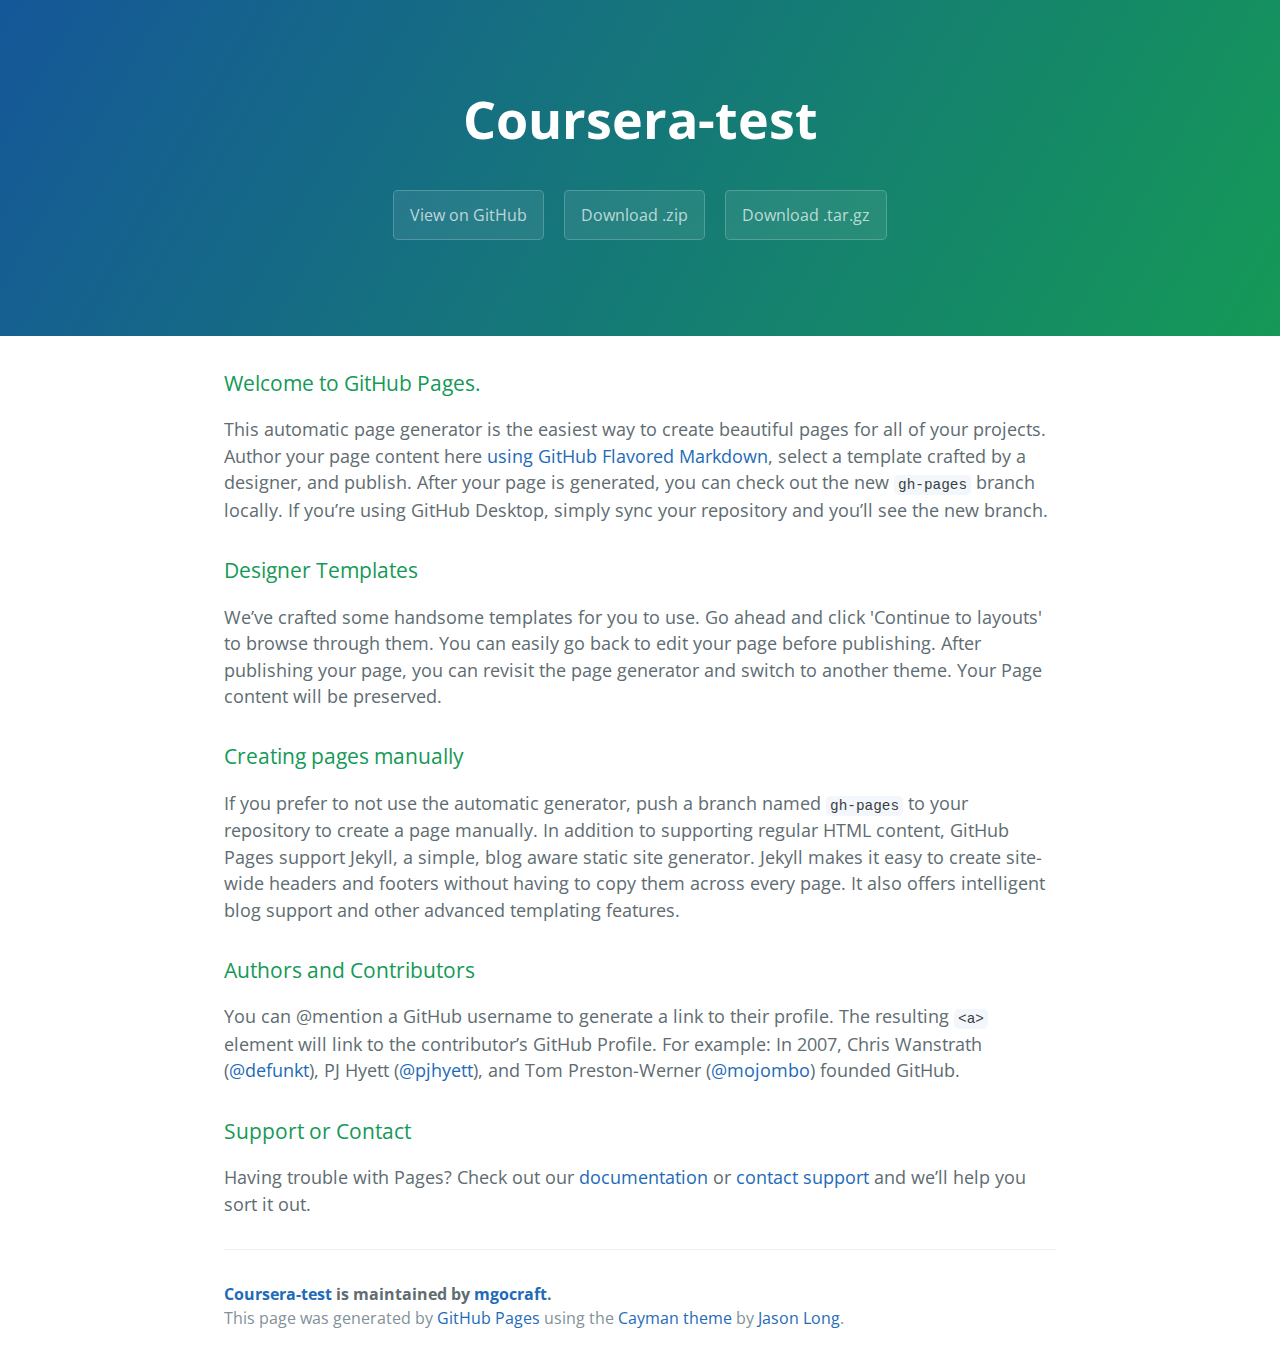
<file: index.html>
<!DOCTYPE html>
<html lang="en-us">
  <head>
    <meta charset="UTF-8">
    <title>Coursera-test by mgocraft</title>
    <meta name="viewport" content="width=device-width, initial-scale=1">
    <link rel="stylesheet" type="text/css" href="stylesheets/normalize.css" media="screen">
    <link href='https://fonts.googleapis.com/css?family=Open+Sans:400,700' rel='stylesheet' type='text/css'>
    <link rel="stylesheet" type="text/css" href="stylesheets/stylesheet.css" media="screen">
    <link rel="stylesheet" type="text/css" href="stylesheets/github-light.css" media="screen">
  </head>
  <body>
    <section class="page-header">
      <h1 class="project-name">Coursera-test</h1>
      <h2 class="project-tagline"></h2>
      <a href="https://github.com/mgocraft/coursera-test" class="btn">View on GitHub</a>
      <a href="https://github.com/mgocraft/coursera-test/zipball/master" class="btn">Download .zip</a>
      <a href="https://github.com/mgocraft/coursera-test/tarball/master" class="btn">Download .tar.gz</a>
    </section>

    <section class="main-content">
      <h3>
<a id="welcome-to-github-pages" class="anchor" href="#welcome-to-github-pages" aria-hidden="true"><span aria-hidden="true" class="octicon octicon-link"></span></a>Welcome to GitHub Pages.</h3>

<p>This automatic page generator is the easiest way to create beautiful pages for all of your projects. Author your page content here <a href="https://guides.github.com/features/mastering-markdown/">using GitHub Flavored Markdown</a>, select a template crafted by a designer, and publish. After your page is generated, you can check out the new <code>gh-pages</code> branch locally. If you’re using GitHub Desktop, simply sync your repository and you’ll see the new branch.</p>

<h3>
<a id="designer-templates" class="anchor" href="#designer-templates" aria-hidden="true"><span aria-hidden="true" class="octicon octicon-link"></span></a>Designer Templates</h3>

<p>We’ve crafted some handsome templates for you to use. Go ahead and click 'Continue to layouts' to browse through them. You can easily go back to edit your page before publishing. After publishing your page, you can revisit the page generator and switch to another theme. Your Page content will be preserved.</p>

<h3>
<a id="creating-pages-manually" class="anchor" href="#creating-pages-manually" aria-hidden="true"><span aria-hidden="true" class="octicon octicon-link"></span></a>Creating pages manually</h3>

<p>If you prefer to not use the automatic generator, push a branch named <code>gh-pages</code> to your repository to create a page manually. In addition to supporting regular HTML content, GitHub Pages support Jekyll, a simple, blog aware static site generator. Jekyll makes it easy to create site-wide headers and footers without having to copy them across every page. It also offers intelligent blog support and other advanced templating features.</p>

<h3>
<a id="authors-and-contributors" class="anchor" href="#authors-and-contributors" aria-hidden="true"><span aria-hidden="true" class="octicon octicon-link"></span></a>Authors and Contributors</h3>

<p>You can @mention a GitHub username to generate a link to their profile. The resulting <code>&lt;a&gt;</code> element will link to the contributor’s GitHub Profile. For example: In 2007, Chris Wanstrath (<a href="https://github.com/defunkt" class="user-mention">@defunkt</a>), PJ Hyett (<a href="https://github.com/pjhyett" class="user-mention">@pjhyett</a>), and Tom Preston-Werner (<a href="https://github.com/mojombo" class="user-mention">@mojombo</a>) founded GitHub.</p>

<h3>
<a id="support-or-contact" class="anchor" href="#support-or-contact" aria-hidden="true"><span aria-hidden="true" class="octicon octicon-link"></span></a>Support or Contact</h3>

<p>Having trouble with Pages? Check out our <a href="https://help.github.com/pages">documentation</a> or <a href="https://github.com/contact">contact support</a> and we’ll help you sort it out.</p>

      <footer class="site-footer">
        <span class="site-footer-owner"><a href="https://github.com/mgocraft/coursera-test">Coursera-test</a> is maintained by <a href="https://github.com/mgocraft">mgocraft</a>.</span>

        <span class="site-footer-credits">This page was generated by <a href="https://pages.github.com">GitHub Pages</a> using the <a href="https://github.com/jasonlong/cayman-theme">Cayman theme</a> by <a href="https://twitter.com/jasonlong">Jason Long</a>.</span>
      </footer>

    </section>

  
  </body>
</html>
</file>
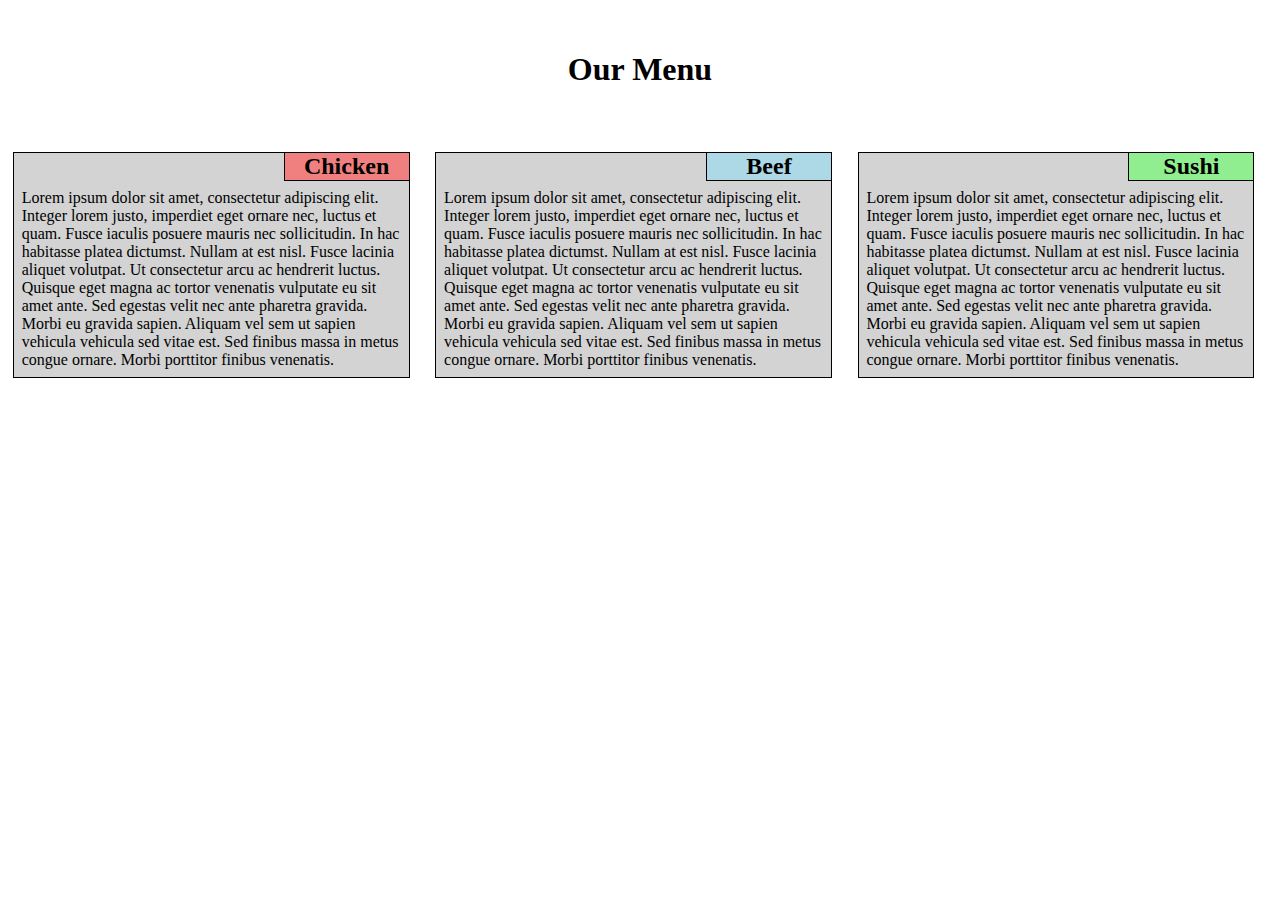
<file: module2-solution/index.html>
<!DOCTYPE html>
<html>
<head>
<meta charset="utf-8">
<meta name="viewport" content="width=device-width, initial-scale=1">
<title>Assignment Solution for Module 2</title>
<link rel="stylesheet" type="text/css" href="css/stylesheet.css">
</head>
<body>
	<h1>Our Menu</h1>
	<div class = "row">
		<div class = "col-lg-1 col-md-1 col-sm-1">
			<section>
				<h2 id = 'chicken'>Chicken</h2>
				<p>Lorem ipsum dolor sit amet, consectetur adipiscing elit. Integer lorem justo, imperdiet eget ornare nec, luctus et quam. Fusce iaculis posuere mauris nec sollicitudin. In hac habitasse platea dictumst. Nullam at est nisl. Fusce lacinia aliquet volutpat. Ut consectetur arcu ac hendrerit luctus. Quisque eget magna ac tortor venenatis vulputate eu sit amet ante. Sed egestas velit nec ante pharetra gravida. Morbi eu gravida sapien. Aliquam vel sem ut sapien vehicula vehicula sed vitae est. Sed finibus massa in metus congue ornare. Morbi porttitor finibus venenatis.</p>
			</section>
		</div>
		<div class = "col-lg-1 col-md-1 col-sm-1">
			<section>
				<h2 id = "beef">Beef</h2>
				<p>Lorem ipsum dolor sit amet, consectetur adipiscing elit. Integer lorem justo, imperdiet eget ornare nec, luctus et quam. Fusce iaculis posuere mauris nec sollicitudin. In hac habitasse platea dictumst. Nullam at est nisl. Fusce lacinia aliquet volutpat. Ut consectetur arcu ac hendrerit luctus. Quisque eget magna ac tortor venenatis vulputate eu sit amet ante. Sed egestas velit nec ante pharetra gravida. Morbi eu gravida sapien. Aliquam vel sem ut sapien vehicula vehicula sed vitae est. Sed finibus massa in metus congue ornare. Morbi porttitor finibus venenatis.</p>
			</section>
		</div>
		<div class = "col-lg-1 col-md-2 col-sm-1">

			<section>
				<h2 id ="fish">Sushi</h2>
				<p>Lorem ipsum dolor sit amet, consectetur adipiscing elit. Integer lorem justo, imperdiet eget ornare nec, luctus et quam. Fusce iaculis posuere mauris nec sollicitudin. In hac habitasse platea dictumst. Nullam at est nisl. Fusce lacinia aliquet volutpat. Ut consectetur arcu ac hendrerit luctus. Quisque eget magna ac tortor venenatis vulputate eu sit amet ante. Sed egestas velit nec ante pharetra gravida. Morbi eu gravida sapien. Aliquam vel sem ut sapien vehicula vehicula sed vitae est. Sed finibus massa in metus congue ornare. Morbi porttitor finibus venenatis.</p>
				</section>
		</div>
	</div>
</body>
</file>
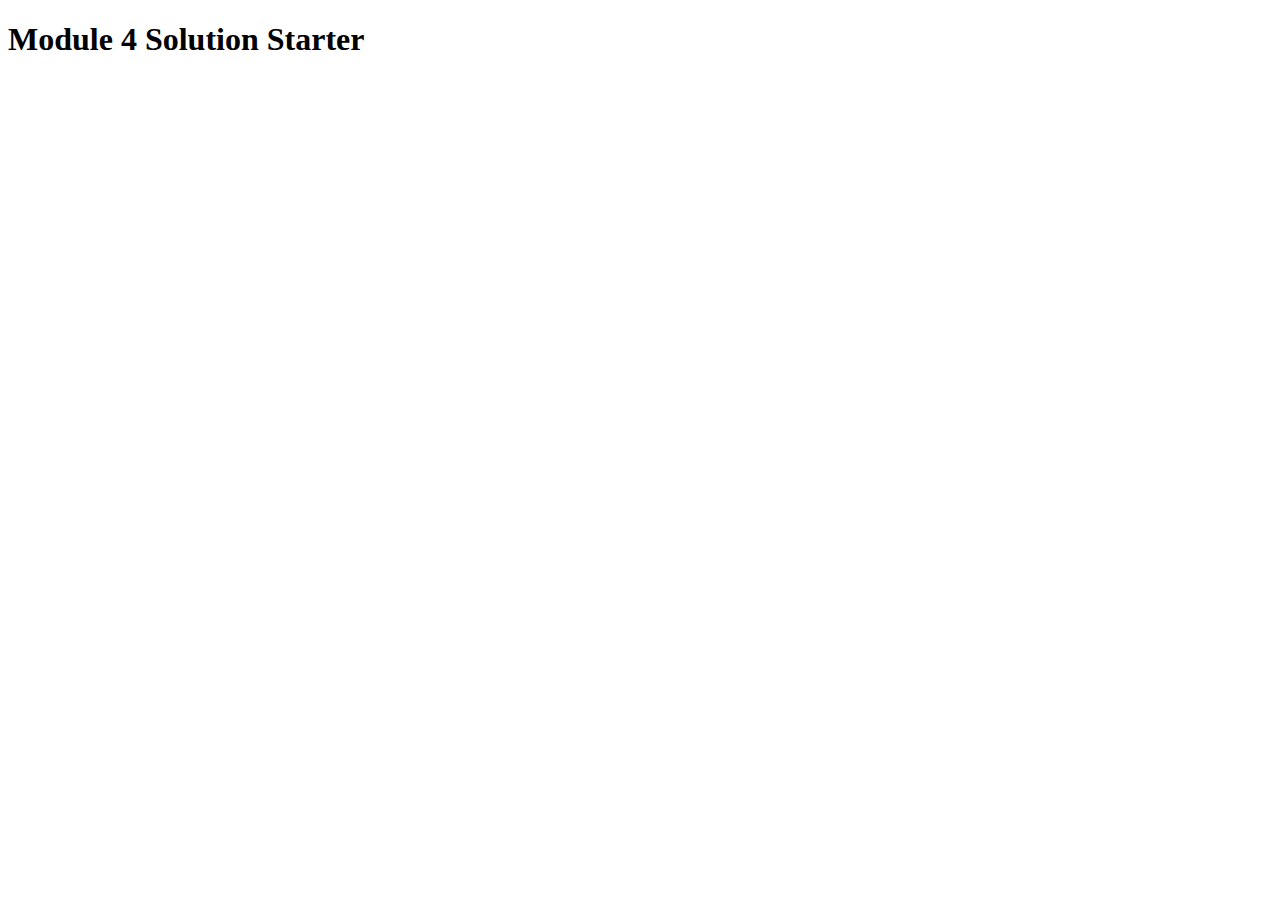
<file: module4-solution/index.html>
<!DOCTYPE html>
<html>
<head>
  <meta charset="utf-8">
  <title>Module 4 Solution Starter</title>
  <script src="SpeakHello.js"></script>
  <script src="SpeakGoodBye.js"></script>
  <script src="script.js"></script>
</head>
<body>
  <h1>Module 4 Solution Starter</h1>
</body>
</html>
</file>
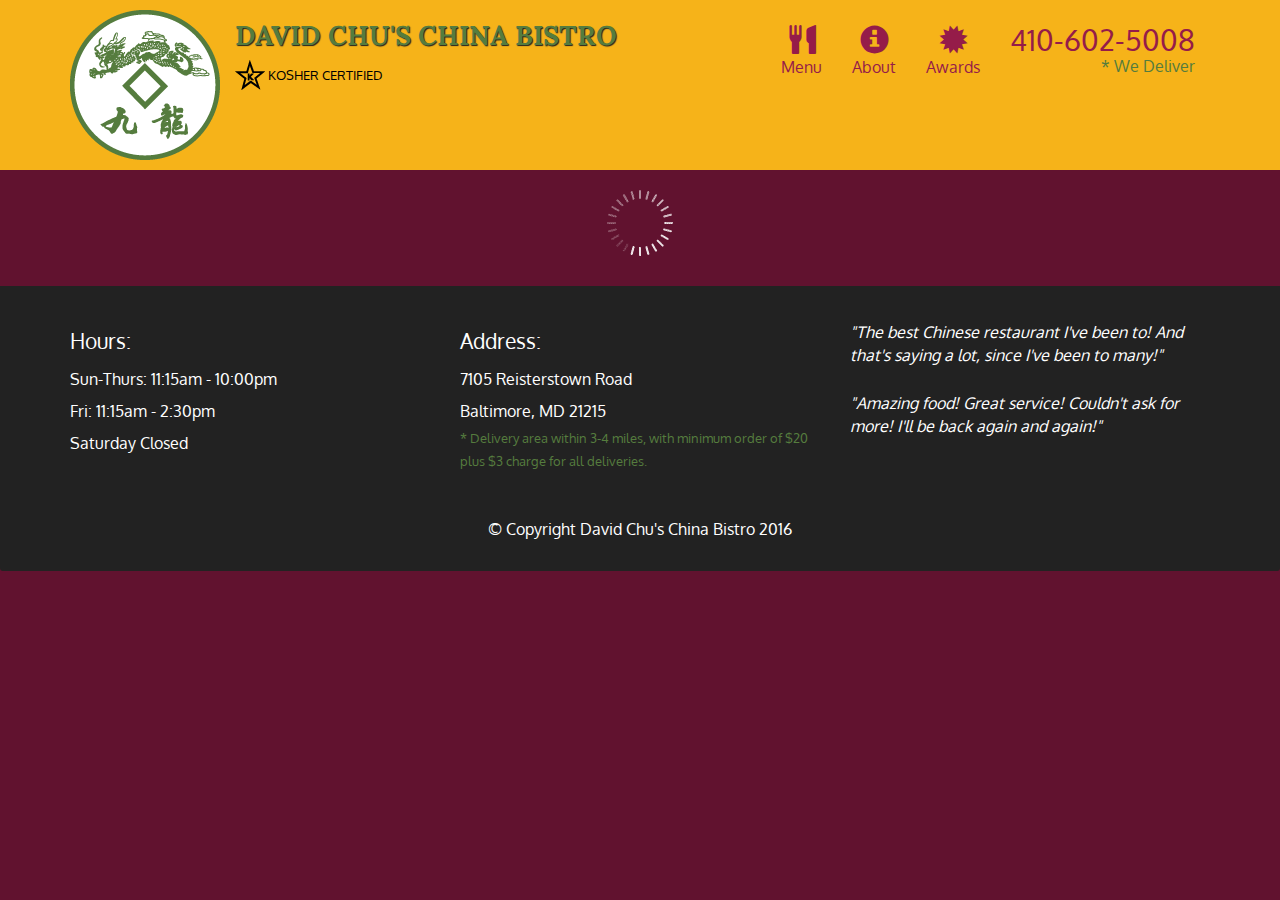
<file: module5-solution/index.html>
<!doctype html>
<html lang="en">
  <head>
    <meta charset="utf-8">
    <meta http-equiv="X-UA-Compatible" content="IE=edge">
    <meta name="viewport" content="width=device-width, initial-scale=1">
    <title>David Chu's China Bistro</title>
    <link rel="stylesheet" href="css/bootstrap.min.css">
    <link rel="stylesheet" href="css/styles.css">
    <link href='https://fonts.googleapis.com/css?family=Oxygen:400,300,700' rel='stylesheet' type='text/css'>
    <link href='https://fonts.googleapis.com/css?family=Lora' rel='stylesheet' type='text/css'>
  </head>
<body>
  <header>
    <nav id="header-nav" class="navbar navbar-default">
      <div class="container">
        <div class="navbar-header">
          <a href="index.html" class="pull-left visible-md visible-lg">
            <div id="logo-img" alt="Logo image"></div>
          </a>

          <div class="navbar-brand">
            <a href="index.html"><h1>David Chu's China Bistro</h1></a>
            <p>
              <img src="images/star-k-logo.png" alt="Kosher certification">
              <span>Kosher Certified</span>
            </p>
          </div>

          <button id="navbarToggle" type="button" class="navbar-toggle collapsed" data-toggle="collapse" data-target="#collapsable-nav" aria-expanded="false">
            <span class="sr-only">Toggle navigation</span>
            <span class="icon-bar"></span>
            <span class="icon-bar"></span>
            <span class="icon-bar"></span>
          </button>
        </div>
        
        <div id="collapsable-nav" class="collapse navbar-collapse">
           <ul id="nav-list" class="nav navbar-nav navbar-right">
            <li id="navHomeButton" class="visible-xs active">
              <a href="index.html">
                <span class="glyphicon glyphicon-home"></span> Home</a>
            </li>
            <li id="navMenuButton">
              <a href="#" onclick="$dc.loadMenuCategories();">
                <span class="glyphicon glyphicon-cutlery"></span><br class="hidden-xs"> Menu</a>
            </li>
            <li>
              <a href="#">
                <span class="glyphicon glyphicon-info-sign"></span><br class="hidden-xs"> About</a>
            </li>
            <li>
              <a href="#">
                <span class="glyphicon glyphicon-certificate"></span><br class="hidden-xs"> Awards</a>
            </li>
            <li id="phone" class="hidden-xs">
              <a href="tel:410-602-5008">
                <span>410-602-5008</span></a><div>* We Deliver</div>
            </li>
          </ul><!-- #nav-list -->
        </div><!-- .collapse .navbar-collapse -->
      </div><!-- .container -->
    </nav><!-- #header-nav -->
  </header>

  <div id="call-btn" class="visible-xs">
    <a class="btn" href="tel:410-602-5008">
    <span class="glyphicon glyphicon-earphone"></span>
    410-602-5008
    </a>
  </div>
  <div id="xs-deliver" class="text-center visible-xs">* We Deliver</div>

  <div id="main-content" class="container"></div>

  <footer class="panel-footer">
    <div class="container">
      <div class="row">
        <section id="hours" class="col-sm-4">
          <span>Hours:</span><br>
          Sun-Thurs: 11:15am - 10:00pm<br>
          Fri: 11:15am - 2:30pm<br>
          Saturday Closed
          <hr class="visible-xs">
        </section>
        <section id="address" class="col-sm-4">
          <span>Address:</span><br>
          7105 Reisterstown Road<br>
          Baltimore, MD 21215
          <p>* Delivery area within 3-4 miles, with minimum order of $20 plus $3 charge for all deliveries.</p>
          <hr class="visible-xs">
        </section>
        <section id="testimonials" class="col-sm-4">
          <p>"The best Chinese restaurant I've been to! And that's saying a lot, since I've been to many!"</p>
          <p>"Amazing food! Great service! Couldn't ask for more! I'll be back again and again!"</p>
        </section>
      </div>
      <div class="text-center">&copy; Copyright David Chu's China Bistro 2016</div>
    </div>
  </footer>

  <!-- jQuery (Bootstrap JS plugins depend on it) -->
  <script src="js/jquery-2.1.4.min.js"></script>
  <script src="js/bootstrap.min.js"></script>
  <script src="js/ajax-utils.js"></script>
  <script src="js/script.js"></script>
</body>
</html>
</file>
<file: stylesheets/stylesheet.css>
* {
  box-sizing: border-box; }

body {
  padding: 0;
  margin: 0;
  font-family: "Open Sans", "Helvetica Neue", Helvetica, Arial, sans-serif;
  font-size: 16px;
  line-height: 1.5;
  color: #606c71; }

a {
  color: #1e6bb8;
  text-decoration: none; }
  a:hover {
    text-decoration: underline; }

.btn {
  display: inline-block;
  margin-bottom: 1rem;
  color: rgba(255, 255, 255, 0.7);
  background-color: rgba(255, 255, 255, 0.08);
  border-color: rgba(255, 255, 255, 0.2);
  border-style: solid;
  border-width: 1px;
  border-radius: 0.3rem;
  transition: color 0.2s, background-color 0.2s, border-color 0.2s; }
  .btn + .btn {
    margin-left: 1rem; }

.btn:hover {
  color: rgba(255, 255, 255, 0.8);
  text-decoration: none;
  background-color: rgba(255, 255, 255, 0.2);
  border-color: rgba(255, 255, 255, 0.3); }

@media screen and (min-width: 64em) {
  .btn {
    padding: 0.75rem 1rem; } }

@media screen and (min-width: 42em) and (max-width: 64em) {
  .btn {
    padding: 0.6rem 0.9rem;
    font-size: 0.9rem; } }

@media screen and (max-width: 42em) {
  .btn {
    display: block;
    width: 100%;
    padding: 0.75rem;
    font-size: 0.9rem; }
    .btn + .btn {
      margin-top: 1rem;
      margin-left: 0; } }

.page-header {
  color: #fff;
  text-align: center;
  background-color: #159957;
  background-image: linear-gradient(120deg, #155799, #159957); }

@media screen and (min-width: 64em) {
  .page-header {
    padding: 5rem 6rem; } }

@media screen and (min-width: 42em) and (max-width: 64em) {
  .page-header {
    padding: 3rem 4rem; } }

@media screen and (max-width: 42em) {
  .page-header {
    padding: 2rem 1rem; } }

.project-name {
  margin-top: 0;
  margin-bottom: 0.1rem; }

@media screen and (min-width: 64em) {
  .project-name {
    font-size: 3.25rem; } }

@media screen and (min-width: 42em) and (max-width: 64em) {
  .project-name {
    font-size: 2.25rem; } }

@media screen and (max-width: 42em) {
  .project-name {
    font-size: 1.75rem; } }

.project-tagline {
  margin-bottom: 2rem;
  font-weight: normal;
  opacity: 0.7; }

@media screen and (min-width: 64em) {
  .project-tagline {
    font-size: 1.25rem; } }

@media screen and (min-width: 42em) and (max-width: 64em) {
  .project-tagline {
    font-size: 1.15rem; } }

@media screen and (max-width: 42em) {
  .project-tagline {
    font-size: 1rem; } }

.main-content :first-child {
  margin-top: 0; }
.main-content img {
  max-width: 100%; }
.main-content h1, .main-content h2, .main-content h3, .main-content h4, .main-content h5, .main-content h6 {
  margin-top: 2rem;
  margin-bottom: 1rem;
  font-weight: normal;
  color: #159957; }
.main-content p {
  margin-bottom: 1em; }
.main-content code {
  padding: 2px 4px;
  font-family: Consolas, "Liberation Mono", Menlo, Courier, monospace;
  font-size: 0.9rem;
  color: #383e41;
  background-color: #f3f6fa;
  border-radius: 0.3rem; }
.main-content pre {
  padding: 0.8rem;
  margin-top: 0;
  margin-bottom: 1rem;
  font: 1rem Consolas, "Liberation Mono", Menlo, Courier, monospace;
  color: #567482;
  word-wrap: normal;
  background-color: #f3f6fa;
  border: solid 1px #dce6f0;
  border-radius: 0.3rem; }
  .main-content pre > code {
    padding: 0;
    margin: 0;
    font-size: 0.9rem;
    color: #567482;
    word-break: normal;
    white-space: pre;
    background: transparent;
    border: 0; }
.main-content .highlight {
  margin-bottom: 1rem; }
  .main-content .highlight pre {
    margin-bottom: 0;
    word-break: normal; }
.main-content .highlight pre, .main-content pre {
  padding: 0.8rem;
  overflow: auto;
  font-size: 0.9rem;
  line-height: 1.45;
  border-radius: 0.3rem; }
.main-content pre code, .main-content pre tt {
  display: inline;
  max-width: initial;
  padding: 0;
  margin: 0;
  overflow: initial;
  line-height: inherit;
  word-wrap: normal;
  background-color: transparent;
  border: 0; }
  .main-content pre code:before, .main-content pre code:after, .main-content pre tt:before, .main-content pre tt:after {
    content: normal; }
.main-content ul, .main-content ol {
  margin-top: 0; }
.main-content blockquote {
  padding: 0 1rem;
  margin-left: 0;
  color: #819198;
  border-left: 0.3rem solid #dce6f0; }
  .main-content blockquote > :first-child {
    margin-top: 0; }
  .main-content blockquote > :last-child {
    margin-bottom: 0; }
.main-content table {
  display: block;
  width: 100%;
  overflow: auto;
  word-break: normal;
  word-break: keep-all; }
  .main-content table th {
    font-weight: bold; }
  .main-content table th, .main-content table td {
    padding: 0.5rem 1rem;
    border: 1px solid #e9ebec; }
.main-content dl {
  padding: 0; }
  .main-content dl dt {
    padding: 0;
    margin-top: 1rem;
    font-size: 1rem;
    font-weight: bold; }
  .main-content dl dd {
    padding: 0;
    margin-bottom: 1rem; }
.main-content hr {
  height: 2px;
  padding: 0;
  margin: 1rem 0;
  background-color: #eff0f1;
  border: 0; }

@media screen and (min-width: 64em) {
  .main-content {
    max-width: 64rem;
    padding: 2rem 6rem;
    margin: 0 auto;
    font-size: 1.1rem; } }

@media screen and (min-width: 42em) and (max-width: 64em) {
  .main-content {
    padding: 2rem 4rem;
    font-size: 1.1rem; } }

@media screen and (max-width: 42em) {
  .main-content {
    padding: 2rem 1rem;
    font-size: 1rem; } }

.site-footer {
  padding-top: 2rem;
  margin-top: 2rem;
  border-top: solid 1px #eff0f1; }

.site-footer-owner {
  display: block;
  font-weight: bold; }

.site-footer-credits {
  color: #819198; }

@media screen and (min-width: 64em) {
  .site-footer {
    font-size: 1rem; } }

@media screen and (min-width: 42em) and (max-width: 64em) {
  .site-footer {
    font-size: 1rem; } }

@media screen and (max-width: 42em) {
  .site-footer {
    font-size: 0.9rem; } }
</file>
<file: stylesheets/github-light.css>
/*
The MIT License (MIT)

Copyright (c) 2016 GitHub, Inc.

Permission is hereby granted, free of charge, to any person obtaining a copy
of this software and associated documentation files (the "Software"), to deal
in the Software without restriction, including without limitation the rights
to use, copy, modify, merge, publish, distribute, sublicense, and/or sell
copies of the Software, and to permit persons to whom the Software is
furnished to do so, subject to the following conditions:

The above copyright notice and this permission notice shall be included in all
copies or substantial portions of the Software.

THE SOFTWARE IS PROVIDED "AS IS", WITHOUT WARRANTY OF ANY KIND, EXPRESS OR
IMPLIED, INCLUDING BUT NOT LIMITED TO THE WARRANTIES OF MERCHANTABILITY,
FITNESS FOR A PARTICULAR PURPOSE AND NONINFRINGEMENT. IN NO EVENT SHALL THE
AUTHORS OR COPYRIGHT HOLDERS BE LIABLE FOR ANY CLAIM, DAMAGES OR OTHER
LIABILITY, WHETHER IN AN ACTION OF CONTRACT, TORT OR OTHERWISE, ARISING FROM,
OUT OF OR IN CONNECTION WITH THE SOFTWARE OR THE USE OR OTHER DEALINGS IN THE
SOFTWARE.

*/

.pl-c /* comment */ {
  color: #969896;
}

.pl-c1 /* constant, variable.other.constant, support, meta.property-name, support.constant, support.variable, meta.module-reference, markup.raw, meta.diff.header */,
.pl-s .pl-v /* string variable */ {
  color: #0086b3;
}

.pl-e /* entity */,
.pl-en /* entity.name */ {
  color: #795da3;
}

.pl-smi /* variable.parameter.function, storage.modifier.package, storage.modifier.import, storage.type.java, variable.other */,
.pl-s .pl-s1 /* string source */ {
  color: #333;
}

.pl-ent /* entity.name.tag */ {
  color: #63a35c;
}

.pl-k /* keyword, storage, storage.type */ {
  color: #a71d5d;
}

.pl-s /* string */,
.pl-pds /* punctuation.definition.string, string.regexp.character-class */,
.pl-s .pl-pse .pl-s1 /* string punctuation.section.embedded source */,
.pl-sr /* string.regexp */,
.pl-sr .pl-cce /* string.regexp constant.character.escape */,
.pl-sr .pl-sre /* string.regexp source.ruby.embedded */,
.pl-sr .pl-sra /* string.regexp string.regexp.arbitrary-repitition */ {
  color: #183691;
}

.pl-v /* variable */ {
  color: #ed6a43;
}

.pl-id /* invalid.deprecated */ {
  color: #b52a1d;
}

.pl-ii /* invalid.illegal */ {
  color: #f8f8f8;
  background-color: #b52a1d;
}

.pl-sr .pl-cce /* string.regexp constant.character.escape */ {
  font-weight: bold;
  color: #63a35c;
}

.pl-ml /* markup.list */ {
  color: #693a17;
}

.pl-mh /* markup.heading */,
.pl-mh .pl-en /* markup.heading entity.name */,
.pl-ms /* meta.separator */ {
  font-weight: bold;
  color: #1d3e81;
}

.pl-mq /* markup.quote */ {
  color: #008080;
}

.pl-mi /* markup.italic */ {
  font-style: italic;
  color: #333;
}

.pl-mb /* markup.bold */ {
  font-weight: bold;
  color: #333;
}

.pl-md /* markup.deleted, meta.diff.header.from-file */ {
  color: #bd2c00;
  background-color: #ffecec;
}

.pl-mi1 /* markup.inserted, meta.diff.header.to-file */ {
  color: #55a532;
  background-color: #eaffea;
}

.pl-mdr /* meta.diff.range */ {
  font-weight: bold;
  color: #795da3;
}

.pl-mo /* meta.output */ {
  color: #1d3e81;
}
</file>
<file: module2-solution/css/stylesheet.css>
.row {
	width:100%;
}
section{


}
h1{text-align:center;
margin:4%; }
div{
 margin-collapse:collapse;}
h2{
	
	position: relative;
	float:right;
	
	
	text-align: center;
	border-bottom-width: 1px;
	border-left-width: 1px;
	border-right-width: 0px;
	border-top-width: 0px;
	border-style: solid;
	border-collapse: collapse;
	width:125px;
	
	
	

	
}

p{clear:right;
padding:2%;}
#chicken{background-color: LightCoral;

}

#beef{background-color: LightBlue;

}

#fish{background-color: LightGreen;


}
*{box-sizing: border-box;
margin:0;
padding: 0
;}

@media (min-width: 992px) {
	.col-lg-1, .col-lg-2, .col-lg-3, .h-lg-1
	{
		float: left;
		
	}
	.col-lg-1{
		width:31%;
		border-style: solid;
	border-width: 1px;
	
	padding:0%;
	background-color: LightGrey;
	margin: 1%;

	}
	.col-lg-2{
		width:66.66%;
	}
	.col-lg-3{
		width:100%;
	}
	.h-lg-1{
		position:relative;
		width: 33.3%;
		left:66.6%;


	}

}

@media (min-width: 768px) and (max-width: 991px){
.col-md-1, .col-md-2, .sec-md-1, .h-md-1
	{
		float: left;
	}
	.col-md-1{
		width:46%;
		
		border-style: solid;
	border-width: 1px;
	
	padding:0%;
	background-color: LightGrey;
	margin: 2%;
	}
	.col-md-2{
		width: :99%;
		
		border-style: solid;
	border-width: 1px;
	
	padding:0%;
	background-color: LightGrey;
	margin: 2%;
	}
	
}

@media (max-width: 767px){
.col-sm-1
	{
		float: left;
	}
	.col-sm-1{
		width:99%;

		border-style: solid;
	border-width: 1px;
	
	padding:0%;
	background-color: LightGrey;
	margin: 2%;
	}
}
</file>
<file: module5-solution/css/styles.css>
body {
  font-size: 16px;
  color: #fff;
  background-color: #61122f;
  font-family: 'Oxygen', sans-serif;
}

/** HEADER **/
#header-nav {
  background-color: #f6b319;
  border-radius: 0;
  border: 0;
}

#logo-img {
  background: url('../images/restaurant-logo_large.png') no-repeat;
  width: 150px;
  height: 150px;
  margin: 10px 15px 10px 0;
}

.navbar-brand {
  padding-top: 25px;
}
.navbar-brand h1 { /* Restaurant name */
  font-family: 'Lora', serif;
  color: #557c3e;
  font-size: 1.5em;
  text-transform: uppercase;
  font-weight: bold;
  text-shadow: 1px 1px 1px #222;
  margin-top: 0;
  margin-bottom: 0;
  line-height: .75;
}
.navbar-brand a:hover, .navbar-brand a:focus {
  text-decoration: none;
}
.navbar-brand p { /* Kosher cert */
  color: #000;
  text-transform: uppercase;
  font-size: .7em;
  margin-top: 15px;
}
.navbar-brand p span { /* Star-K */
  vertical-align: middle;
}

#nav-list {
  margin-top: 10px;
}
#nav-list a {
  color: #951C49;
  text-align: center;
}
#nav-list a:hover {
  background: #E7E7E7;
}
#nav-list a span {
  font-size: 1.8em;
}

#phone {
  margin-top: 5px;
}
#phone a { /* Phone number */
  text-align: right;
  padding-bottom: 0;
}
#phone div { /* We Deliver */
  color: #557c3e;
  text-align: right;
  padding-right: 15px;
}

.navbar-header button.navbar-toggle, .navbar-header .icon-bar {
  border: 1px solid #61122f;
}
.navbar-header button.navbar-toggle {
  clear: both;
  margin-top: -30px;
}
/* END HEADER */

/* FOOTER */
.panel-footer {
  margin-top: 30px;
  padding-top: 35px;
  padding-bottom: 30px;
  background-color: #222;
  border-top: 0;
}
.panel-footer div.row {
  margin-bottom: 35px;
}
#hours, #address {
  line-height: 2;
}
#hours > span, #address > span {
  font-size: 1.3em;
}
#address p {
  color: #557c3e;
  font-size: .8em;
  line-height: 1.8;
}
#testimonials {
  font-style: italic;
}
#testimonials p:nth-child(2) {
  margin-top: 25px;
}
/* END FOOTER */



/* HOME PAGE */
.container .jumbotron {
  box-shadow: 0 0 50px #3F0C1F;
  border: 2px solid #3F0C1F;
}

#menu-tile, #specials-tile, #map-tile {
  height: 250px;
  width: 100%;
  margin-bottom: 15px;
  position: relative;
  border: 2px solid #3F0C1F;
  overflow: hidden;
}
#menu-tile:hover, #specials-tile:hover, #map-tile:hover {
  box-shadow: 0 1px 5px 1px #cccccc;
}
#menu-tile {
  background: url('../images/menu-tile.jpg') no-repeat;
  background-position: center;
}
#specials-tile {
  background: url('../images/specials-tile.jpg') no-repeat;
  background-position: center;
}
#menu-tile span, #specials-tile span, #map-tile span {
  position: absolute;
  bottom: 0;
  right: 0;
  width: 100%;
  text-align: center;
  font-size: 1.6em;
  text-transform: uppercase;
  background-color: #000;
  color: #fff;
  opacity: .8;
}
/* END HOME PAGE */

/* MENU CATEGORIES PAGE */
.category-tile { 
  position: relative;
  border: 2px solid #3F0C1F;
  overflow: hidden;
  width: 200px;
  height: 200px;
  margin: 0 auto 15px;
}
.category-tile span {
  position: absolute;
  bottom: 0;
  right: 0;
  width: 100%;
  text-align: center;
  font-size: 1.2em;
  text-transform: uppercase;
  background-color: #000;
  color: #fff;
  opacity: .8;
}
.category-tile:hover {
  box-shadow: 0 1px 5px 1px #cccccc;
}

#menu-categories-title + div {
  margin-bottom: 50px;
}
/* END MENU CATEGORIES PAGE */

/* SINGLE CATEGORY PAGE */
.menu-item-tile {
  margin-bottom: 25px;
}
.menu-item-tile hr {
  width: 80%;
}
.menu-item-tile .menu-item-price {
  font-size: 1.1em;
  text-align: right;
  margin-top: -15px;
  margin-right: -15px;
}
.menu-item-tile .menu-item-price span {
  font-size: .6em;
}
.menu-item-photo {
  position: relative;
  border: 2px solid #3F0C1F; 
  overflow: hidden;
  padding: 0;
  margin-right: -15px;
  margin-left: auto;
  margin-bottom: 20px;
  max-width: 250px;
}
.menu-item-photo div {
  position: absolute;
  bottom: 0;
  right: 0;
  width: 80px;
  background-color: #557c3e;
  text-align: center;
}
.menu-item-description {
  padding-right: 30px;
}
h3.menu-item-title {
  margin: 0 0 10px;
}
.menu-item-details {
  font-size: .9em;
  font-style: italic;
}
/* END SINGLE CATEGORY PAGE */


/********** Large devices only **********/
@media (min-width: 1200px) {
  .container .jumbotron {
    background: url('../images/jumbotron_1200.jpg') no-repeat;
    height: 675px;
  }
}

/********** Medium devices only **********/
@media (min-width: 992px) and (max-width: 1199px) {
  /* Header */
  #logo-img {
    background: url('../images/restaurant-logo_medium.png') no-repeat;
    width: 100px;
    height: 100px;
    margin: 5px 5px 5px 0;
  }
  /* End Header */

  /* Home Page */
  .container .jumbotron {
    background: url('../images/jumbotron_992.jpg') no-repeat;
    height: 558px;
  }
  /* End Home Page */
}

/********** Small devices only **********/
@media (min-width: 768px) and (max-width: 991px) {
  /* Home Page */
  .container .jumbotron {
    background: url('../images/jumbotron_768.jpg') no-repeat;
    height: 432px;
  }
  /* End Home Page */
}

/********** Extra small devices only **********/
@media (max-width: 767px) {
  /* Header */
  .navbar-brand {
    padding-top: 10px;
    height: 80px;
  }
  .navbar-brand h1 { /* Restaurant name */
    padding-top: 10px;
    font-size: 5vw; /* 1vw = 1% of viewport width */
  }
  .navbar-brand p { /* Kosher cert */
    font-size: .6em;
    margin-top: 12px;
  }
  .navbar-brand p img { /* Star-K */
    height: 20px;
  }

  #collapsable-nav a { /* Collapsed nav menu text */
    font-size: 1.2em;
  }
  #collapsable-nav a span { /* Collapsed nav menu glyph */
    font-size: 1em;
    margin-right: 5px;
  }

  #call-btn > a {
    font-size: 1.5em;
    display: block;
    margin: 0 20px;
    padding: 10px;
    border: 2px solid #fff;
    background-color: #f6b319;
    color: #951c49;
  }
  #xs-deliver {
    margin-top: 5px;
    font-size: .7em;
    letter-spacing: .1em;
    text-transform: uppercase;
  }
  /* End Header */

  /* Footer */
  .panel-footer section {
    margin-bottom: 30px;
    text-align: center;
  }
  .panel-footer section:nth-child(3) {
    margin-bottom: 0; /* margin already exists on the whole row */
  }
  .panel-footer section hr {
    width: 50%;
  }
  /* End Footer */

  /* Home Page */
  .container .jumbotron {
    margin-top: 30px;
    padding: 0;
  }
  #menu-tile, #specials-tile {
    width: 360px;
    margin: 0 auto 15px;
  }

  .menu-item-photo {
    margin-right: auto;
  }
  .menu-item-tile .menu-item-price {
    text-align: center;
  }
  .menu-item-description {
    text-align: center;;
  }
}


/********** Super extra small devices Only :-) (e.g., iPhone 4) **********/
@media (max-width: 479px) {
  /* Header */
  .navbar-brand h1 { /* Restaurant name */
    padding-top: 5px;
    font-size: 6vw;
  }
  /* End Header */
  
  /* Home page */
  #menu-tile, #specials-tile {
    width: 280px;
    margin: 0 auto 15px;
  }

  .col-xxs-12 {
    position: relative;
    min-height: 1px;
    padding-right: 15px;
    padding-left: 15px;
    float: left;
    width: 100%;
  }
}
</file>
